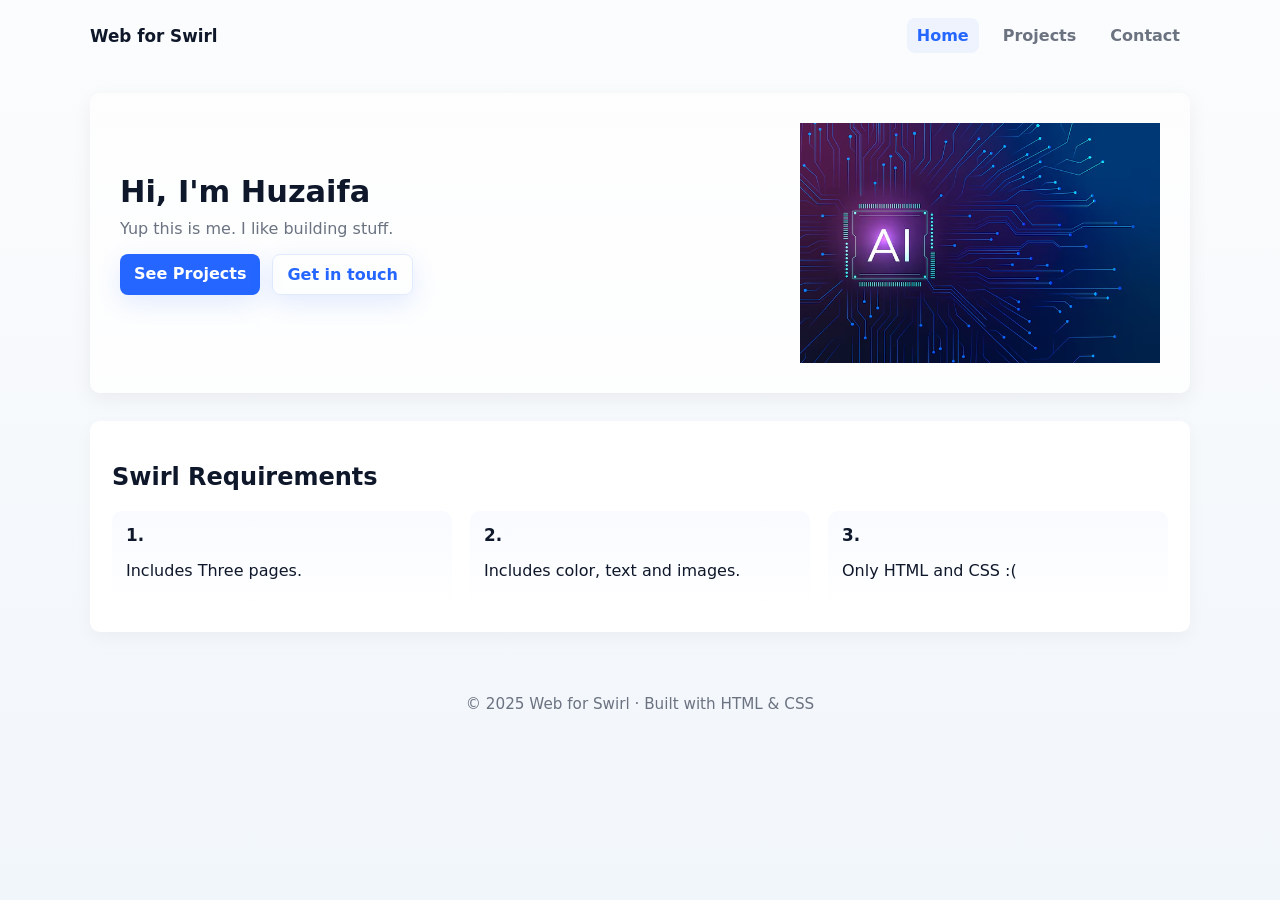
<file: index.html>
<!doctype html>
<html lang="en">
<head>
  <meta charset="utf-8">
  <meta name="viewport" content="width=device-width,initial-scale=1">
  <title>Web for Swirl — Home</title>
  <meta name="description" content="Web for Swirl — a simple portfolio showing projects and contact details.">
  <link rel="icon" href="favicon.png" type="image/png">
  <link rel="stylesheet" href="style.css">
</head>
<body>
  <header class="site-header">
    <div class="container header-inner">
      <a class="brand" href="index.html">Web for Swirl</a>
      <nav class="main-nav" aria-label="Main navigation">
        <a href="index.html" aria-current="page">Home</a>
        <a href="projects.html">Projects</a>
        <a href="bleh_contact.html">Contact</a>
      </nav>
    </div>
  </header>

  <main class="container">
    <section class="hero">
      <div class="hero-left">
        <h1>Hi, I'm Huzaifa</h1>
        <p>Yup this is me. I like building stuff. </p>
        <p class="cta-row">
          <a class="btn" href="projects.html">See Projects</a>
          <a class="btn ghost" href="bleh_contact.html">Get in touch</a>
        </p>
      </div>
      <div class="hero-right">
        <img src="tech1.jpg" alt="Laptop and circuit board on desk">
      </div>
    </section>

    <section class="features">
      <h2>Swirl Requirements</h2>
      <div class="grid-3">
        <article class="feature">
          <h3>1.</h3>
          <p>Includes Three pages.</p>
        </article>
        <article class="feature">
          <h3>2.</h3>
          <p>Includes color, text and images.</p>
        </article>
        <article class="feature">
          <h3>3.</h3>
          <p>Only HTML and CSS :(</p>
        </article>
      </div>
    </section>
  </main>

  <footer class="site-footer">
    <div class="container">
      <p>© 2025 Web for Swirl · Built with HTML &amp; CSS</p>
    </div>
  </footer>
</body>
</html>
</file>
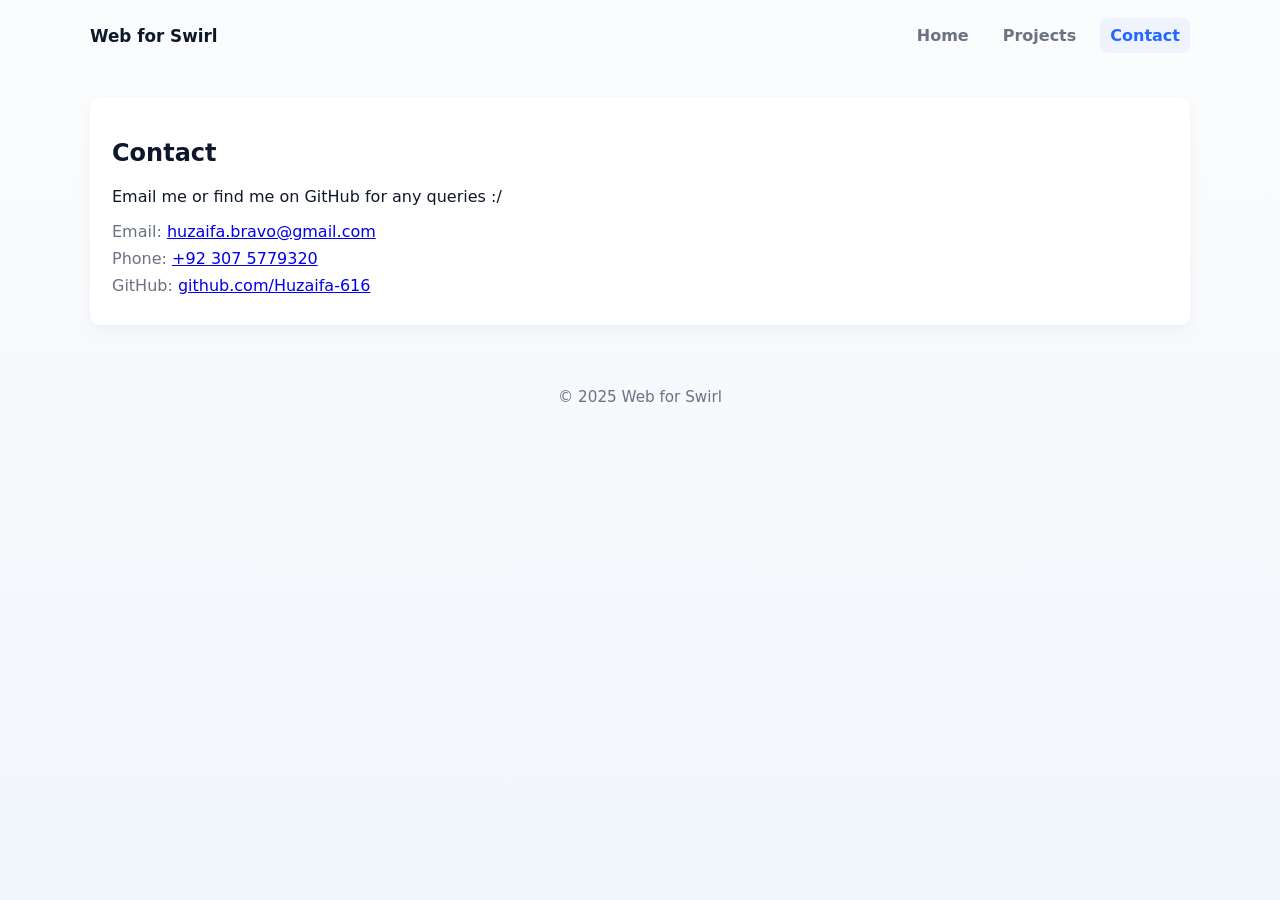
<file: bleh_contact.html>
<!doctype html>
<html lang="en">
<head>
  <meta charset="utf-8">
  <meta name="viewport" content="width=device-width,initial-scale=1">
  <title>Web for Swirl — Contact</title>
  <meta name="description" content="Contact Huzaifa — email and social links.">
  <link rel="icon" href="favicon.png" type="image/png">
  <link rel="stylesheet" href="style.css">
</head>
<body>
  <header class="site-header">
    <div class="container header-inner">
      <a class="brand" href="index.html">Web for Swirl</a>
      <nav class="main-nav" aria-label="Main navigation">
        <a href="index.html">Home</a>
        <a href="projects.html">Projects</a>
        <a href="bleh_contact.html" aria-current="page">Contact</a>
      </nav>
    </div>
  </header>

  <main class="container">
    <section class="contact-panel">
      <h1>Contact</h1>
      <p>Email me or find me on GitHub for any queries :/</p>
      <ul class="contact-list">
        <li>Email: <a href="mailto:huzaifa.bravo@gmail.com">huzaifa.bravo@gmail.com</a></li>
        <li>Phone: <a href="tel:+923075779320">+92 307 5779320</a></li>
        <li>GitHub: <a href="https://github.com/Huzaifa-616" target="_blank" rel="noopener">github.com/Huzaifa-616</a></li>
      </ul>
    </section>
  </main>

  <footer class="site-footer">
    <div class="container">
      <p>© 2025 Web for Swirl</p>
    </div>
  </footer>
</body>
</html>
</file>
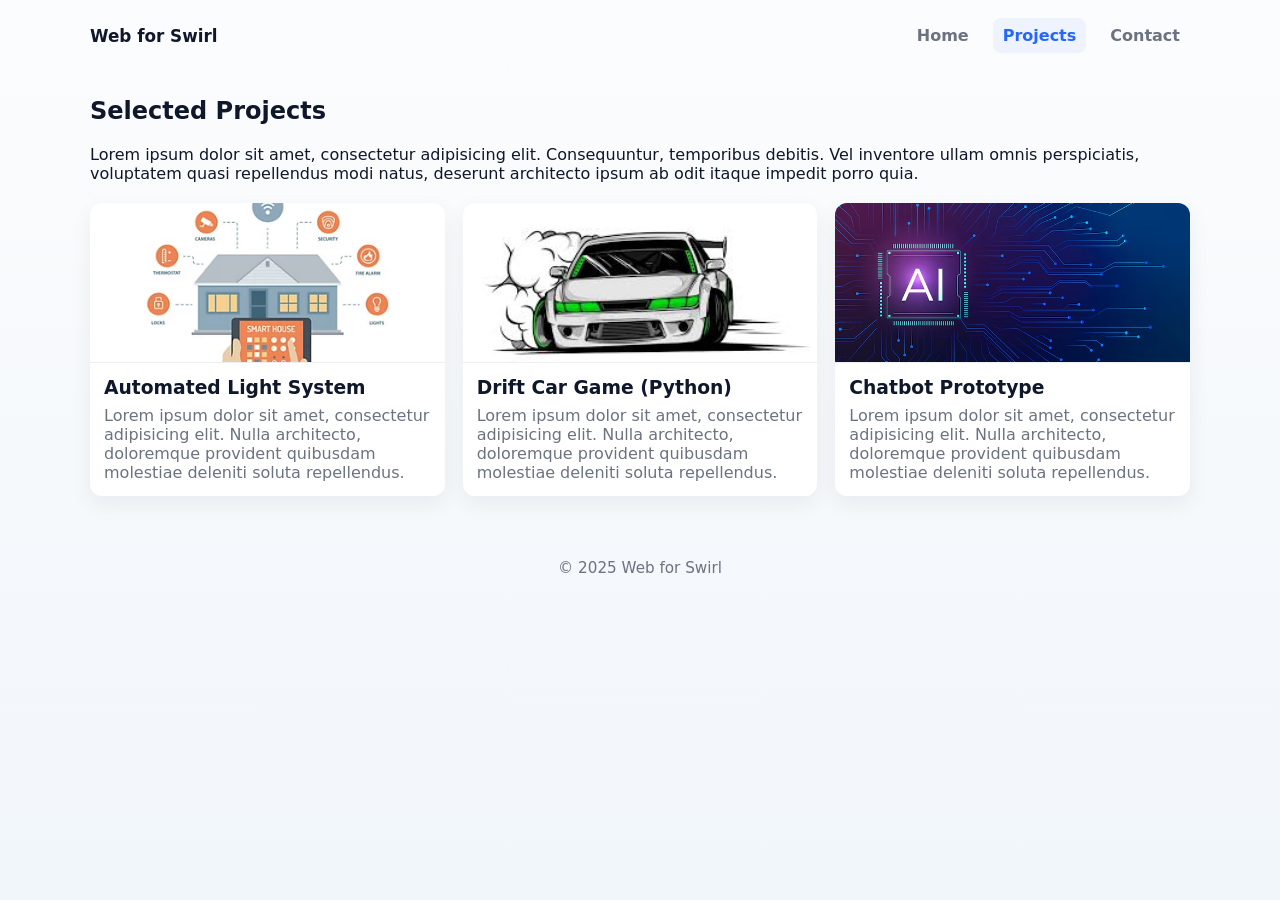
<file: projects.html>
<!doctype html>
<html lang="en">
<head>
  <meta charset="utf-8">
  <meta name="viewport" content="width=device-width,initial-scale=1">
  <title>Web for Swirl — Projects</title>
  <meta name="description" content="Projects by Huzaifa — Arduino, games and web demos.">
  <link rel="icon" href="favicon.png" type="image/png">
  <link rel="stylesheet" href="style.css">
</head>
<body>
  <header class="site-header">
    <div class="container header-inner">
      <a class="brand" href="index.html">Web for Swirl</a>
      <nav class="main-nav" aria-label="Main navigation">
        <a href="index.html">Home</a>
        <a href="projects.html" aria-current="page">Projects</a>
        <a href="bleh_contact.html">Contact</a>
      </nav>
    </div>
  </header>

  <main class="container">
    <section class="projects-intro">
      <h1>Selected Projects</h1>
      <p>Lorem ipsum dolor sit amet, consectetur adipisicing elit. Consequuntur, temporibus debitis. Vel inventore ullam omnis perspiciatis, voluptatem quasi repellendus modi natus, deserunt architecto ipsum ab odit itaque impedit porro quia.</p>
    </section>

    <section class="cards-grid">
      <article class="card">
        <img src="tech2.jpg" alt="Microcontroller on breadboard">
        <div class="card-body">
          <h3>Automated Light System</h3>
          <p>Lorem ipsum dolor sit amet, consectetur adipisicing elit. Nulla architecto, doloremque provident quibusdam molestiae deleniti soluta repellendus.</p>
        </div>
      </article>

      <article class="card">
        <img src="tech3.jpg" alt="Game screenshot with car drifting">
        <div class="card-body">
          <h3>Drift Car Game (Python)</h3>
          <p>Lorem ipsum dolor sit amet, consectetur adipisicing elit. Nulla architecto, doloremque provident quibusdam molestiae deleniti soluta repellendus.</p>
        </div>
      </article>

      <article class="card">
        <img src="tech1.jpg" alt="Screen showing a chatbot interface">
        <div class="card-body">
          <h3>Chatbot Prototype</h3>
          <p>Lorem ipsum dolor sit amet, consectetur adipisicing elit. Nulla architecto, doloremque provident quibusdam molestiae deleniti soluta repellendus.</p>
        </div>
      </article>
    </section>
  </main>

  <footer class="site-footer">
    <div class="container">
      <p>© 2025 Web for Swirl</p>
    </div>
  </footer>
</body>
</html>
</file>
<file: style.css>
:root {
  --bg: #fbfcfd;
  --panel: #ffffff;
  --muted: #6b7280;
  --text: #0f172a;
  --accent: #2466ff;
  --radius: 10px;
  --container: 1100px;
  --gap: 20px;
}

* {
  box-sizing: border-box;
}

html,
body {
  height: 100%;
}

body {
  margin: 0;
  font-family: Inter, ui-sans-serif, system-ui, Arial, sans-serif;
  background: linear-gradient(180deg, var(--bg), #f1f6fb);
  color: var(--text);
  -webkit-font-smoothing: antialiased;
  -moz-osx-font-smoothing: grayscale;
}

.container {
  width: min(96%, var(--container));
  margin: 0 auto;
}

.site-header {
  background: transparent;
  padding: 18px 0;
}

.header-inner {
  display: flex;
  align-items: center;
  justify-content: space-between;
  gap: 12px;
}

.brand {
  font-weight: 700;
  color: var(--text);
  text-decoration: none;
  font-size: 1.05rem;
}

.main-nav {
  display: flex;
  gap: 14px;
  align-items: center;
}

.main-nav a {
  color: var(--muted);
  text-decoration: none;
  padding: 8px 10px;
  border-radius: 8px;
  font-weight: 600;
}

.main-nav a[aria-current="page"] {
  color: var(--accent);
  background: rgba(36, 102, 255, 0.06);
}

.main-nav a:hover {
  color: var(--accent);
}

.hero {
  display: grid;
  grid-template-columns: 1fr 360px;
  gap: 28px;
  align-items: center;
  margin-top: 22px;
  padding: 30px;
  background: linear-gradient(
    180deg,
    rgba(255, 255, 255, 0.6),
    rgba(255, 255, 255, 0.8)
  );
  border-radius: var(--radius);
  box-shadow: 0 6px 20px rgba(16, 24, 40, 0.06);
}

.hero-left h1 {
  margin: 0 0 10px 0;
  font-size: 1.9rem;
}

.hero-left p {
  margin: 0 0 16px 0;
  color: var(--muted);
  max-width: 54ch;
}

/* .hero-right {
  width: 100%;
  height: 220px; 
  overflow: hidden;
  border-radius: 10px;
} */

.hero-right img {
  width: 100%;
  height: 50%;
  object-fit: cover;
  object-position: center top;
  display: block;
}


.cta-row {
  display: flex;
  gap: 12px;
  margin-top: 6px;
}

.btn {
  display: inline-block;
  padding: 10px 14px;
  background: var(--accent);
  color: white;
  text-decoration: none;
  border-radius: 8px;
  font-weight: 700;
  box-shadow: 0 8px 24px rgba(36, 102, 255, 0.12);
}

.btn.ghost {
  background: transparent;
  color: var(--accent);
  border: 1px solid rgba(36, 102, 255, 0.12);
}

.features {
  margin: 28px 0;
  padding: 22px;
  background: var(--panel);
  border-radius: var(--radius);
  box-shadow: 0 6px 18px rgba(16, 24, 40, 0.04);
}

.grid-3 {
  display: grid;
  grid-template-columns: repeat(3, 1fr);
  gap: 18px;
  margin-top: 16px;
}

.feature {
  background: linear-gradient(180deg, rgba(36, 102, 255, 0.03), transparent);
  padding: 14px;
  border-radius: 10px;
}

.feature h3 {
  margin: 0 0 8px 0;
  font-size: 1.05rem;
}

.cards-grid {
  display: grid;
  grid-template-columns: repeat(3, 1fr);
  gap: 18px;
  margin: 20px 0;
}

.card {
  background: var(--panel);
  border-radius: 12px;
  overflow: hidden;
  box-shadow: 0 8px 22px rgba(16, 24, 40, 0.06);
  display: flex;
  flex-direction: column;
}

.card img {
  width: 100%;
  height: 160px;
  object-fit: cover;
  object-position: center;
  border-bottom: 1px solid #eee;
  background: #f5f7fa;
}


.card-body {
  padding: 14px;
}

.card-body h3 {
  margin: 0 0 8px 0;
}

.card-body p {
  margin: 0;
  color: var(--muted);
}

.projects-intro {
  margin-top: 26px;
}

.contact-panel {
  margin: 26px 0;
  padding: 22px;
  background: var(--panel);
  border-radius: var(--radius);
  box-shadow: 0 6px 18px rgba(16, 24, 40, 0.04);
}

.contact-list {
  list-style: none;
  padding: 0;
  margin: 10px 0 0 0;
  color: var(--muted);
}

.contact-list li {
  margin: 8px 0;
}

.site-footer {
  margin-top: 30px;
  padding: 18px 0;
  text-align: center;
  color: var(--muted);
  font-size: 0.95rem;
}

@media (max-width: 960px) {
  .hero {
    grid-template-columns: 1fr 1fr;
  }

  .grid-3 {
    grid-template-columns: repeat(2, 1fr);
  }

  .cards-grid {
    grid-template-columns: repeat(2, 1fr);
  }
}

@media (max-width: 640px) {
  .hero {
    grid-template-columns: 1fr;
    gap: 16px;
    padding: 18px;
  }

  .main-nav {
    display: flex;
    gap: 8px;
  }

  .grid-3 {
    grid-template-columns: 1fr;
  }

  .cards-grid {
    grid-template-columns: 1fr;
  }

  .hero-right img {
    max-height: 220px;
  }
}
</file>
